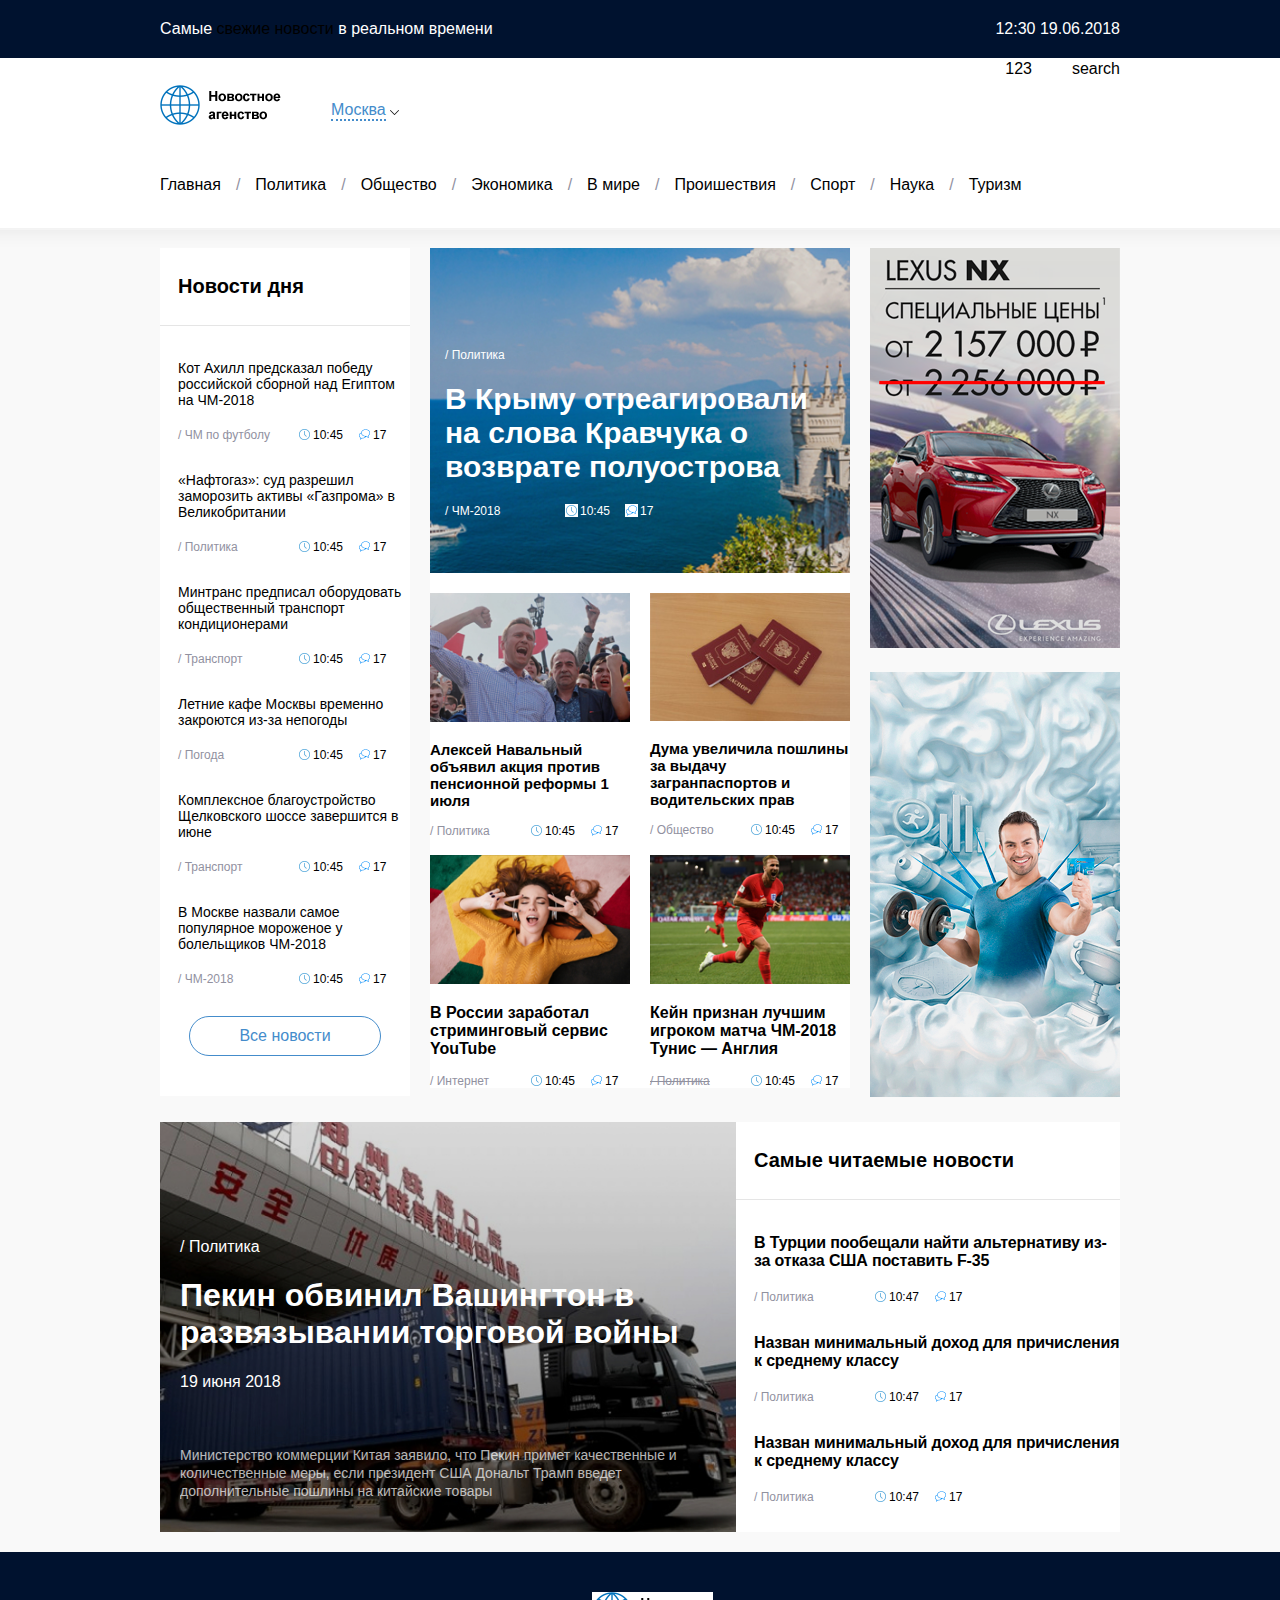
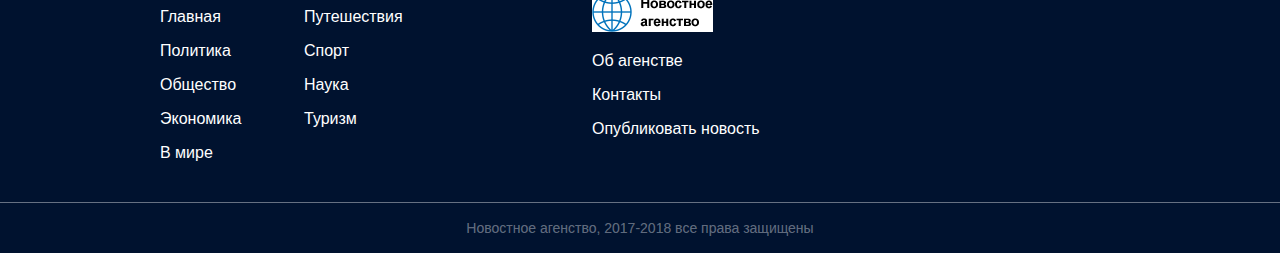
<file: tml/final/index.html>
<!DOCTYPE html>
<html lang="ru">

<head>
  <meta charset="UTF-8">
  <title>Новости</title>
  <link rel="stylesheet" href="style.css">
</head>

<body>
  <header>
    <div class="top-bar">
      <div class="fixed-container">
        Самые <a href="#">свежие новости</a> в реальном времени
        <div class="datetime">
          12:30 19.06.2018
        </div>
      </div>
    </div>
    <div class="header">
      <div class="fixed-container">
        <div class="header-bottom">
          <div class="logo">
            <img src="img/logo.png" alt="logo">
          </div>
          <div class="city">
            <div class="city-text">
              <p>
                Москва
              </p>
            </div>
            <div class="city-arrow">
              <img src="img/down-arrow.png" alt="down">
            </div>
          </div>
          <div class="search">
            search
          </div>
          <div class="weather">
            123
          </div>
        </div>
      </div>
    </div>
    <nav class="menu">
      <div class="fixed-container">
        <ul>
          <li><a href="#">Главная</a></li>
          <li><a href="#">Политика</a></li>
          <li><a href="#">Общество</a></li>
          <li><a href="#">Экономика</a></li>
          <li><a href="#">В мире</a></li>
          <li><a href="#">Проишествия</a></li>
          <li><a href="#">Спорт</a></li>
          <li><a href="#">Наука</a></li>
          <li><a href="#">Туризм</a></li>
        </ul>
      </div>
    </nav>
  </header>
  <main id="central-container">
    <div class="fixed-container">
      <section id="column-left">
        <h2>Новости дня</h2>
        <div class="news-item">
          <div class="news-item-text">
            Кот Ахилл предсказал победу российской сборной над Египтом на ЧМ-2018
          </div>
          <div class="news-item-props">
            <a href="#">/ ЧМ по футболу</a>
            <div class="news-time">10:45</div>
            <div class="news-comments-count">17</div>
          </div>
        </div>
        <div class="news-item">
          <div class="news-item-text">
            «Нафтогаз»: суд разрешил заморозить активы «Газпрома» в Великобритании
          </div>
          <div class="news-item-props">
            <a href="#">/ Политика</a>
            <div class="news-time">10:45</div>
            <div class="news-comments-count">17</div>
          </div>
        </div>
        <div class="news-item">
          <div class="news-item-text">
            Минтранс предписал оборудовать общественный транспорт кондиционерами
          </div>
          <div class="news-item-props">
            <a href="#">/ Транспорт</a>
            <div class="news-time">10:45</div>
            <div class="news-comments-count">17</div>
          </div>
        </div>
        <div class="news-item">
          <div class="news-item-text">
            Летние кафе Москвы временно закроются из-за непогоды
          </div>
          <div class="news-item-props">
            <a href="#">/ Погода</a>
            <div class="news-time">10:45</div>
            <div class="news-comments-count">17</div>
          </div>
        </div>
        <div class="news-item">
          <div class="news-item-text">
            Комплексное благоустройство Щелковского шоссе завершится в июне
          </div>
          <div class="news-item-props">
            <a href="#">/ Транспорт</a>
            <div class="news-time">10:45</div>
            <div class="news-comments-count">17</div>
          </div>
        </div>
        <div class="news-item">
          <div class="news-item-text">
            В Москве назвали самое популярное мороженое у болельщиков ЧМ-2018
          </div>
          <div class="news-item-props">
            <a href="#">/ ЧМ-2018</a>
            <div class="news-time">10:45</div>
            <div class="news-comments-count">17</div>
          </div>
        </div>
        <div class="all-new">
          <a href="#">
            <p>Все новости</p>
          </a>
        </div>
      </section>
      <section id="column-center">
        <div class="center-top">
          <p>/ Политика</p>
          <h1>В Крыму отреагировали на слова Кравчука о возврате полуострова</h1>
          <div class="news-item-props center-top-bot">
            <a href="#" style="color: white">/ ЧМ-2018</a>
            <div class="news-time" style="color: white">10:45</div>
            <div class="news-comments-count" style="color: white">17</div>
          </div>
        </div>
        <div class="center-mid">
          <div class="center-mid-left">
            <img src="img/Layer2.jpg" alt="">
            <p><strong>Алексей Навальный объявил акция против пенсионной реформы 1 июля</strong></p>
            <div class="news-item-props">
              <a href="#">/ Политика</a>
              <div class="center-mid-news-time">10:45</div>
              <div class="center-mid-comments-count">17</div>
            </div>
          </div>
          <div class="center-mid-right">
            <img src="img/Layer3-1.jpg" alt="">
            <p><strong>Дума увеличила пошлины за выдачу загранпаспортов и водительских прав</strong></p>
            <div class="news-item-props">
              <a href="#">/ Общество</a>
              <div class="center-mid-news-time">10:45</div>
              <div class="center-mid-comments-count">17</div>
            </div>
          </div>
        </div>
        <div class="center-mid-bot">
          <div class="center-mid-left">
            <img src="img/Layer4.jpg" alt="">
            <p><strong>В России заработал стриминговый сервис YouTube</strong></p>
            <div class="news-item-props">
              <a href="#">/ Интернет</a>
              <div class="center-mid-news-time">10:45</div>
              <div class="center-mid-comments-count">17</div>
            </div>
          </div>
          <div class="center-mid-right">
            <img src="img/Layer5.jpg" alt="">
            <p><strong>Кейн признан лучшим игроком матча ЧМ-2018 Тунис — Англия</strong></p>
            <div class="news-item-props">
              <a href="#"><s>/ Политика</s></a>
              <div class="center-mid-news-time">10:45</div>
              <div class="center-mid-comments-count">17</div>
            </div>
          </div>
      </section>
      <section class="column-right">
        <img src="img/banner-1.png">
        <img src="img/banner-2.png">
      </section>
    </div>
    <div class="fixed-container">
      <section class="row-column">
        <div class="row-column-left">
          <div class="row-column-left-footer">
            <p>/ Политика</p>
            <h1>Пекин обвинил Вашингтон в развязывании торговой войны</h1>
            <div id="news-item-props" class="center-top-bot">
              19 июня 2018
            </div>
            <small>Министерство коммерции Китая заявило, что Пекин примет качественные и количественные меры, если
              президент США Дональт Трамп введет дополнительные пошлины на китайские товары
            </small>
          </div>
        </div>
        <div class="row-column-right">
          <h2>Самые читаемые новости</h2>
          <div class="news-item">
            <div class="news-item-text news-item-bold">
              В Турции пообещали найти альтернативу из-за отказа США поставить F-35
            </div>
            <div class="news-item-props">
              <a href="#">/ Политика</a>
              <div class="news-time">10:47</div>
              <div class="news-comments-count">17</div>
            </div>
          </div>
          <div class="news-item">
            <div class="news-item-text news-item-bold">
              Назван минимальный доход для причисления к среднему классу‍
            </div>
            <div class="news-item-props">
              <a href="#">/ Политика</a>
              <div class="news-time">10:47</div>
              <div class="news-comments-count">17</div>
            </div>
          </div>
          <div class="news-item">
            <div class="news-item-text news-item-bold">
              Назван минимальный доход для причисления к среднему классу‍
            </div>
            <div class="news-item-props">
              <a href="#">/ Политика</a>
              <div class="news-time">10:47</div>
              <div class="news-comments-count">17</div>
            </div>
          </div>
        </div>
      </section>

    </div>
  </main>
  <footer class="footer-t">
    <div class="footer-main">
      <div class="footer-main-one">
        <a href="#">
          <p>Главная</p>
        </a>
        <a href="#">
          <p>Политика</p>
        </a>
        <a href="#">
          <p>Общество</p>
        </a>
        <a href="#">
          <p>Экономика</p>
        </a>
        <a href="#">
          <p>В мире</p>
        </a>
      </div>
      <div class="footer-main-two">
        <a href="#">
          <p>Путешествия</p>
        </a>
        <a href="#">
          <p>Спорт</p>
        </a>
        <a href="#">
          <p>Наука</p>
        </a>
        <a href="#">
          <p>Туризм</p>
        </a>
      </div>
      <div class="footer-main-three">
        <img src="img/logo.png" alt="">
        <a href="#">
          <p>Об агенстве</p>
        </a>
        <a href="#">
          <p>Контакты</p>
        </a>
        <a href="#">
          <p>Опубликовать новость</p>
        </a>
      </div>
    </div>

  </footer>
  <div class="footer-bot">
    <div class="footer-copyright">
      <p>Новостное агенство, 2017-2018 все права защищены</p>
    </div>
  </div>
</body>

</html>
</file>
<file: tml/final/style.css>
html,
body {
  margin: 0;
  padding: 0;
  min-width: 1000px;
  font-family: Arial, Helvetica, sans-serif;
  background-color: #f9f9f9;
}

.fixed-container {
  width: 960px;
  margin: 0 auto;
  position: relative;
}

.top-bar {
  background-color: #00122f;
  color: white;
  padding: 20px 0;
  font-size: 16px;
}

.top-bar a,
a:visited {
  text-decoration: none;
  color: white;
}

.datetime {
  float: right;
}

.header {
  height: 100px;
  background-color: white;
  /* border: 1px solid black; */
}

.header-bottom {
  height: 80px;
  display: table-cell;
  vertical-align: middle;
  width: 960px;
  /* border: 1px solid black; */
}

.logo {
  margin-top: 25px;
  float: left;
}

.city {
  float: left;
  margin-top: 25px;
  margin-left: 50px;
  color: #448ccb;
}

.city-text {
  display: inline-block;
}

.city-text p {
  border-bottom: 2px dotted;
}

.city-arrow {
  display: inline-block;
}

.search {
  float: right;
}

.weather {
  float: right;
  margin-right: 40px;
}

.menu {
  height: 70px;
  background-color: white;
  /* border: 1px solid black; */
}

.menu ul {
  font-size: 0;
  padding: 18px 0;
  list-style: none;
}

.menu li {
  font-size: 16px;
  display: inline;
}

.menu li+li:before {
  padding: 0 15px;
  content: "/";
  color: #91919f;
}

.menu li a,
a:link,
a:visited {
  color: black;
  text-decoration: none;
}

.menu li a:hover {
  color: #91919f;
}

#central-container {
  padding-top: 20px;
  background-color: #f9f9f9;
  background-image: url('img/central-bg-top.png');
  background-repeat: repeat-x;
}

#central-container .fixed-container {
  overflow-y: hidden;
}

#column-left {
  background-color: white;
  width: 250px;
  float: left;
}

.news-item {
  padding-left: 18px;
  margin-bottom: 30px;
  font-size: 14px;
}

.news-item-bold {
  font-size: 16px;
  font-weight: bold;
  letter-spacing: -0.01em;
}

.news-item-text {
  margin-bottom: 20px;
}

.news-item-props {
  font-size: 12px;
  position: relative;
}

.news-item-props a {
  color: #91919f;
  text-decoration: none;
}

#all-white {
  color: white;
}

.news-time {
  position: absolute;
  top: 0;
  left: 120px;
  padding-left: 15px;
  background-image: url('img/icon-time.png');
  background-repeat: no-repeat;
}

.news-comments-count {
  position: absolute;
  top: 0;
  left: 180px;
  padding-left: 15px;
  background-image: url('img/icon-comments.png');
  background-repeat: no-repeat;
}

.all-new a {
  text-decoration: none;
}

.all-new p {
  color: #448ccb;
  border: 1px solid #448ccb;
  border-radius: 50px;
  width: 170px;
  text-align: center;
  padding: 10px;
  margin-left: auto;
  margin-right: auto;
  margin-bottom: 40px;
}


h2 {
  font-size: 20px;
  padding: 27px 0 27px 18px;
  margin: 0 0 34px;
  border-bottom: 1px solid #e5e5e5;
}

#column-center {
  background-color: white;
  width: 420px;
  float: left;
  margin-left: 20px;
}

.center-top {
  background-image: url('img/Layer1.jpg');
  background-size: cover;
  padding-left: 15px;
}

.center-top p {
  font-size: 12px;
  color: white;
  padding-top: 100px;
  margin: 0;
}

.center-top h1 {
  font-size: 30px;
  font-weight: 700;
  color: white;
}

.center-top-bot {
  padding-bottom: 55px;
}

.center-mid {
  margin-top: 20px;
  height: 262px;
}

.center-mid p {
  font-size: 15px;
  font-weight: 700;
}

.center-mid-left {
  float: left;
  width: 200px;
}

.center-mid-left img {
  width: 200px;
}

.center-mid-right {
  float: left;
  width: 200px;
  margin-left: 15px;
}

.center-mid-right img {
  width: 200px;
}

.center-mid-bot {
  padding-bottom: 40px;
}

.center-mid-news-time {
  position: absolute;
  top: 0;
  left: 100px;
  padding-left: 15px;
  background-image: url(img/icon-time.png);
  background-repeat: no-repeat;
}

.center-mid-comments-count {
  position: absolute;
  top: 0;
  left: 160px;
  padding-left: 15px;
  background-image: url(img/icon-comments.png);
  background-repeat: no-repeat;
}

.center-mid-right {
  float: left;
  width: 200px;
  margin-left: 20px;
}

.column-right {
  width: 250px;
  float: right;
}

.column-right img {
  margin-bottom: 20px;
}

.row-column {
  height: 410px;
  margin-bottom: 20px;
}

.row-column-left {
  background-image: url(img/car.jpg);
  background-size: cover;
  width: 60%;
  float: left;
  height: 410px;
}

.row-column-left-footer {
  padding-left: 20px;
  padding-right: 10px;
  color: white;
}

.row-column-left-footer p {
  padding-top: 100px;
}

.row-column-left-footer small {
  font-size: 14px;
  padding-bottom: 50px;
  opacity: 0.7;
}

.row-column-right {
  width: 40%;
  float: left;
  background: white;
  height: 410px;
}

.footer-t {
  background-color: #00122f;
  color: #fff;
  height: 250px;
}

footer a {
  text-decoration: none;
  color: white;
}

.footer-main {
  width: 960px;
  margin: 0 auto;
  padding-top: 40px;
  position: relative;
}

.footer-main a,
a:visited {
  color: white;
}

.footer-main-one {
  float: left;
  width: 15%;
}

.footer-main-two {
  float: left;
  width: 30%;
}

.footer-main-three {
  float: left;
}

.footer-main-four {
  float: right;
}

.footer-bot {
  background-color: #00122f;
  color: rgba(255, 255, 255, 0.4);
  height: 50px;
  border-top: 1px solid;
}

.footer-bot p {
  margin: 0;
}

.footer-copyright {
  text-align: center;
  color: rgba(255, 255, 255, 0.4);
  font-size: 14px;
  line-height: 50px;
}
</file>
